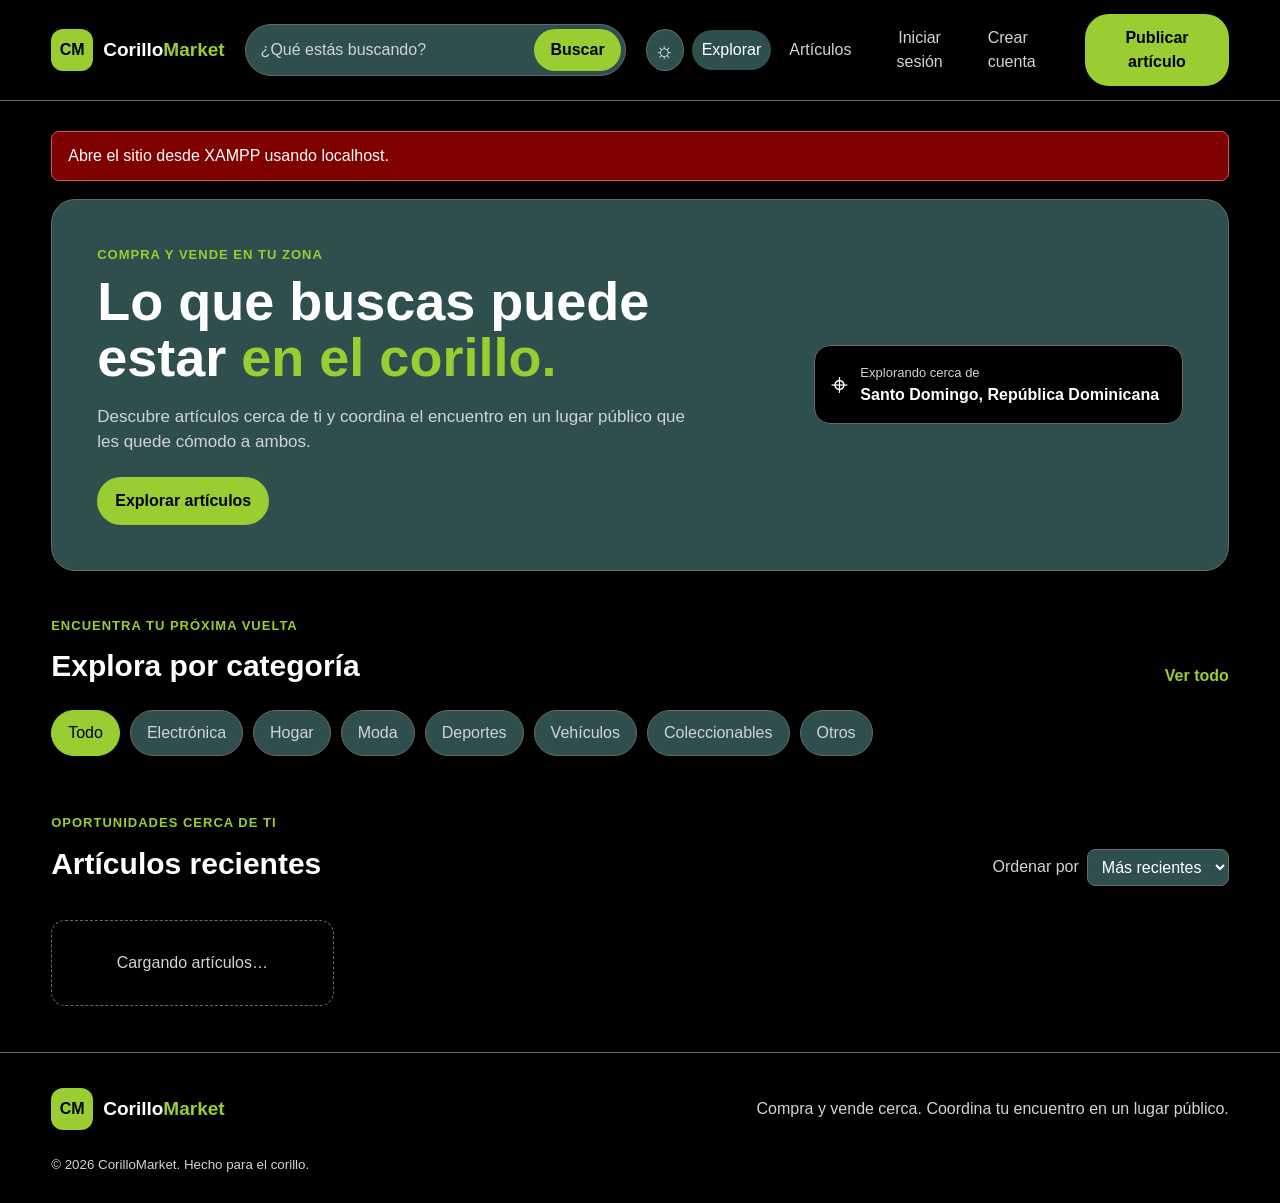
<file: corillomarket main/index.html>
<!DOCTYPE html>
<html lang="es">
<head>
    <meta charset="UTF-8">
    <meta name="viewport" content="width=device-width, initial-scale=1.0">
    <meta name="description" content="Compra y vende artículos cerca de ti. Coordina tu encuentro en un lugar público.">
    <title>CorilloMarket | Compra y vende cerca</title>
    <script src="public/front/js/rutas.js" data-pagina="inicio" defer></script>


</head>
<body class="cm-page">
    <header class="cm-header">
        <a class="cm-brand" href="#" data-ruta="inicio" aria-label="CorilloMarket, inicio">
            <span class="cm-brand-mark" aria-hidden="true">CM</span>
            <span class="cm-brand-name">Corillo<span class="cm-brand-name-accent">Market</span></span>
        </a>

        <form class="cm-search" id="cm-search-form" role="search">
            <label class="cm-visually-hidden" for="cm-search-query">Buscar artículos</label>
            <input
                class="cm-search-input"
                id="cm-search-query"
                name="q"
                type="search"
                placeholder="¿Qué estás buscando?"
            >
            <button class="cm-button cm-button-search" type="submit">Buscar</button>
        </form>

        <nav class="cm-navigation" aria-label="Navegación principal">
            <button
                class="cm-theme-toggle"
                type="button"
                data-theme-toggle
                aria-label="Cambiar tema"
                aria-pressed="false"
                title="Cambiar a modo claro"
            >
                <span class="cm-theme-toggle-icon" data-theme-icon aria-hidden="true">☼</span>
            </button>
            <a
                class="cm-navigation-link cm-navigation-link-active"
                href="#" data-ruta="inicio"
                aria-current="page"
            >Explorar</a>
            <a class="cm-navigation-link" href="#cm-listings">Artículos</a>
            <button
                class="cm-navigation-link cm-navigation-button"
                type="button"
                data-open-login
            >Iniciar sesión</button>
            <a class="cm-navigation-link" href="#" data-ruta="registro">Crear cuenta</a>
            <button
                class="cm-button cm-button-primary"
                type="button"
                data-open-listing
            >Publicar artículo</button>
            <div class="cm-account" data-account-area hidden>
                <span class="cm-account-name" data-account-name></span>
                <span class="cm-account-count" data-account-count></span>
                <a class="cm-navigation-link" href="#" data-ruta="chats">Mensajes <span data-chat-count>0</span></a>
                <button class="cm-navigation-button" type="button" data-logout>
                    Cerrar sesión
                </button>
            </div>
        </nav>
    </header>

    <main class="cm-main">
        <p class="cm-notice" id="cm-notice" role="status" aria-live="polite" hidden></p>

        <section class="cm-intro" aria-labelledby="cm-intro-title">
            <div class="cm-intro-copy">
                <p class="cm-eyebrow">Compra y vende en tu zona</p>
                <h1 class="cm-intro-title" id="cm-intro-title">
                    Lo que buscas puede estar
                    <span class="cm-intro-title-accent">en el corillo.</span>
                </h1>
                <p class="cm-intro-description">
                    Descubre artículos cerca de ti y coordina el encuentro en un lugar público
                    que les quede cómodo a ambos.
                </p>
                <a class="cm-button cm-button-primary" href="#cm-listings">
                    Explorar artículos
                </a>
            </div>

            <aside class="cm-location" id="cm-location" aria-label="Ubicación seleccionada">
                <span class="cm-location-icon" aria-hidden="true">⌖</span>
                <div class="cm-location-details">
                    <p class="cm-location-label">Explorando cerca de</p>
                    <p class="cm-location-name">Santo Domingo, República Dominicana</p>
                </div>
            </aside>
        </section>

        <section class="cm-categories" aria-labelledby="cm-categories-title">
            <div class="cm-section-heading">
                <div>
                    <p class="cm-eyebrow">Encuentra tu próxima vuelta</p>
                    <h2 class="cm-section-heading-title" id="cm-categories-title">
                        Explora por categoría
                    </h2>
                </div>
                <a class="cm-text-link" href="#cm-listings">Ver todo</a>
            </div>

            <nav
                class="cm-category-list"
                aria-label="Categorías de artículos"
                data-category-list
            >
                <button
                    class="cm-category-chip cm-category-chip-selected"
                    type="button"
                    data-category="Todas"
                    aria-current="true"
                >Todo</button>
                <button class="cm-category-chip" type="button" data-category="Electrónica">
                    Electrónica
                </button>
                <button class="cm-category-chip" type="button" data-category="Hogar">Hogar</button>
                <button class="cm-category-chip" type="button" data-category="Moda">Moda</button>
                <button class="cm-category-chip" type="button" data-category="Deportes">
                    Deportes
                </button>
                <button class="cm-category-chip" type="button" data-category="Vehículos">
                    Vehículos
                </button>
                <button class="cm-category-chip" type="button" data-category="Coleccionables">
                    Coleccionables
                </button>
                <button class="cm-category-chip" type="button" data-category="Otros">Otros</button>
            </nav>
        </section>

        <section class="cm-listings" id="cm-listings" aria-labelledby="cm-listings-title">
            <div class="cm-section-heading">
                <div>
                    <p class="cm-eyebrow">Oportunidades cerca de ti</p>
                    <h2 class="cm-section-heading-title" id="cm-listings-title">
                        Artículos recientes
                    </h2>
                </div>
                <label class="cm-sort" for="cm-sort-order">
                    Ordenar por
                    <select class="cm-sort-select" id="cm-sort-order" name="ordenar">
                        <option value="recientes">Más recientes</option>
                        <option value="menor-precio">Menor precio</option>
                        <option value="mayor-precio">Mayor precio</option>
                    </select>
                </label>
            </div>

            <div class="cm-product-grid" id="cm-product-grid" aria-live="polite">
                <p class="cm-empty-state">Cargando artículos…</p>
            </div>
        </section>

    </main>

    <footer class="cm-footer">
        <a class="cm-brand cm-brand-footer" href="#" data-ruta="inicio" aria-label="CorilloMarket, inicio">
            <span class="cm-brand-mark" aria-hidden="true">CM</span>
            <span class="cm-brand-name">Corillo<span class="cm-brand-name-accent">Market</span></span>
        </a>
        <p class="cm-footer-description">
            Compra y vende cerca. Coordina tu encuentro en un lugar público.
        </p>
        <small class="cm-footer-copyright">
            &copy; 2026 CorilloMarket. Hecho para el corillo.
        </small>
    </footer>

    <dialog class="cm-dialog" id="cm-login-dialog" aria-labelledby="cm-login-title">
        <div class="cm-dialog-content">
            <div class="cm-dialog-heading">
                <div>
                    <p class="cm-eyebrow">Qué bueno verte</p>
                    <h2 class="cm-dialog-title" id="cm-login-title">Inicia sesión</h2>
                </div>
                <button
                    class="cm-dialog-close"
                    type="button"
                    data-close-login
                    aria-label="Cerrar ventana"
                >&times;</button>
            </div>
            <p class="cm-form-message" data-login-message role="alert" hidden></p>
            <form class="cm-form" id="cm-login-form">
                <label class="cm-form-label" for="cm-login-cedula">Cédula</label>
                <input
                    class="cm-form-input"
                    id="cm-login-cedula"
                    name="cedula"
                    type="text"
                    inputmode="numeric"
                    autocomplete="username"
                    required
                >
                <label class="cm-form-label" for="cm-login-password">Contraseña</label>
                <input
                    class="cm-form-input"
                    id="cm-login-password"
                    name="password"
                    type="password"
                    autocomplete="current-password"
                    required
                >
                <button class="cm-button cm-button-primary cm-form-submit" type="submit">
                    Entrar
                </button>
            </form>
            <p class="cm-form-footer">
                ¿No tienes cuenta? <a class="cm-text-link" href="#" data-ruta="registro">Regístrate</a>
            </p>
            <p class="cm-form-note">Demo local: cuentas, artículos y mensajes se comparten entre navegadores en esta computadora. El servidor los guarda temporalmente fuera de la carpeta pública hasta conectar una base de datos.</p>
        </div>
    </dialog>

    <dialog class="cm-dialog" id="cm-listing-dialog" aria-labelledby="cm-listing-dialog-title">
        <div class="cm-dialog-content">
            <div class="cm-dialog-heading">
                <div>
                    <p class="cm-eyebrow">Comparte con el corillo</p>
                    <h2 class="cm-dialog-title" id="cm-listing-dialog-title">Publicar artículo</h2>
                </div>
                <button
                    class="cm-dialog-close"
                    type="button"
                    data-close-listing
                    aria-label="Cerrar ventana"
                >&times;</button>
            </div>
            <p class="cm-form-note">
                Puedes tener hasta cinco artículos publicados. Llevas
                <span data-dialog-count>0</span> de 5.
            </p>
            <p class="cm-form-message" data-listing-message role="alert" hidden></p>
            <form class="cm-form" id="cm-listing-form">
                <label class="cm-form-label" for="cm-listing-title">Nombre del artículo</label>
                <input
                    class="cm-form-input"
                    id="cm-listing-title"
                    name="title"
                    type="text"
                    maxlength="80"
                    required
                >
                <label class="cm-form-label" for="cm-listing-category">Categoría</label>
                <select class="cm-form-input" id="cm-listing-category" name="category" required>
                    <option value="">Elige una categoría</option>
                    <option>Electrónica</option>
                    <option>Hogar</option>
                    <option>Moda</option>
                    <option>Deportes</option>
                    <option>Vehículos</option>
                    <option>Coleccionables</option>
                    <option>Otros</option>
                </select>
                <label class="cm-form-label" for="cm-listing-price">
                    Precio en pesos dominicanos
                </label>
                <input
                    class="cm-form-input"
                    id="cm-listing-price"
                    name="price"
                    type="number"
                    min="1"
                    step="1"
                    required
                >
                <label class="cm-form-label" for="cm-listing-description">Descripción</label>
                <textarea
                    class="cm-form-input cm-form-textarea"
                    id="cm-listing-description"
                    name="description"
                    maxlength="500"
                    rows="4"
                    required
                ></textarea>
                <button class="cm-button cm-button-primary cm-form-submit" type="submit">
                    Publicar artículo
                </button>
            </form>
        </div>
    </dialog>
</body>
</html>
</file>
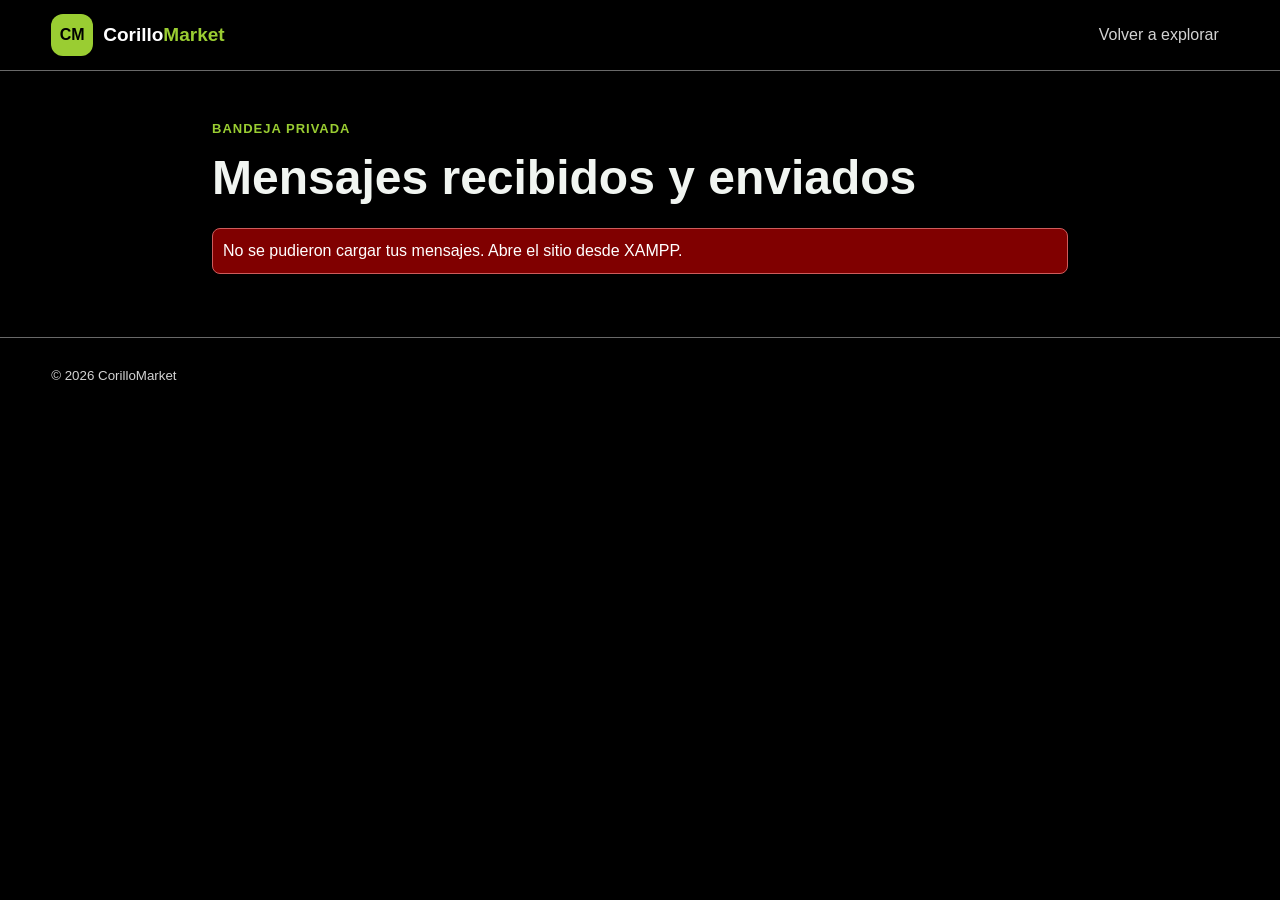
<file: corillomarket main/public/front/chats.html>
<!DOCTYPE html>
<html lang="es">
<head>
    <meta charset="UTF-8">
    <meta name="viewport" content="width=device-width, initial-scale=1.0">
    <title>Mensajes | CorilloMarket</title>
    <script src="js/rutas.js" data-pagina="chats" defer></script>


</head>
<body class="cm-page">
    <header class="cm-header cm-header-simple">
        <a class="cm-brand" href="#" data-ruta="inicio">
            <span class="cm-brand-mark">CM</span>
            <span class="cm-brand-name">Corillo<span class="cm-brand-name-accent">Market</span></span>
        </a>
        <a class="cm-navigation-link" href="#" data-ruta="inicio">Volver a explorar</a>
    </header>

    <main class="cm-product-page">
        <p class="cm-eyebrow">Bandeja privada</p>
        <h1 class="cm-detail-title">Mensajes recibidos y enviados</h1>
        <p id="chats-message" class="cm-form-message" role="status" hidden></p>
        <div id="chat-list" class="cm-chat-list"></div>
    </main>

    <footer class="cm-footer cm-footer-simple">
        <small class="cm-footer-copyright">&copy; 2026 CorilloMarket</small>
    </footer>
</body>
</html>
</file>
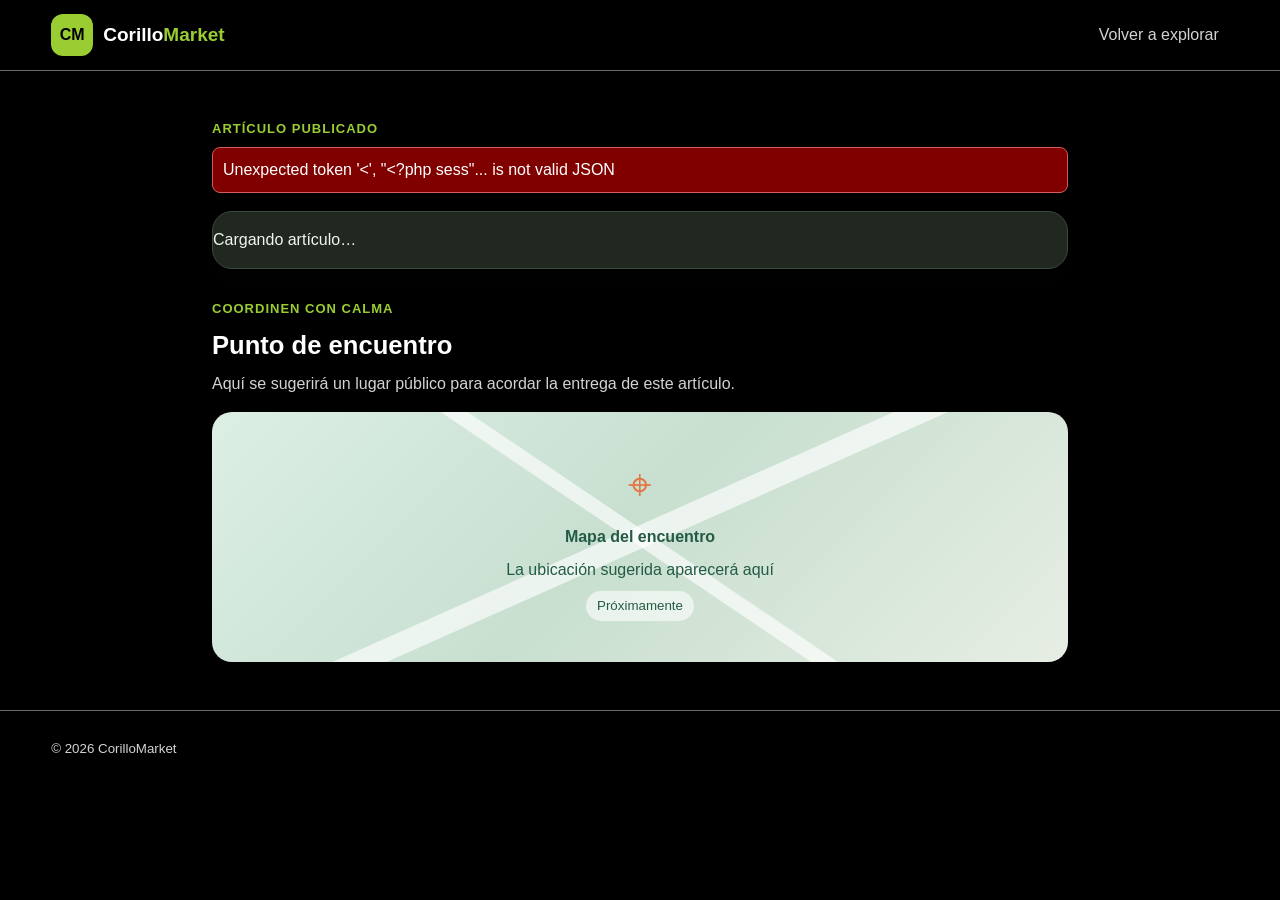
<file: corillomarket main/public/front/producto.html>
<!DOCTYPE html>
<html lang="es">
<head>
    <meta charset="UTF-8">
    <meta name="viewport" content="width=device-width, initial-scale=1.0">
    <title>Artículo | CorilloMarket</title>
    <script src="js/rutas.js" data-pagina="producto" defer></script>


</head>
<body class="cm-page">
    <header class="cm-header cm-header-simple">
        <a class="cm-brand" href="#" data-ruta="inicio">
            <span class="cm-brand-mark">CM</span>
            <span class="cm-brand-name">Corillo<span class="cm-brand-name-accent">Market</span></span>
        </a>
        <a class="cm-navigation-link" href="#" data-ruta="inicio">Volver a explorar</a>
    </header>

    <main class="cm-product-page cm-product-layout">
        <div class="cm-product-column">
            <p class="cm-eyebrow">Artículo publicado</p>
            <p id="product-message" class="cm-form-message" role="alert" hidden></p>
            <article id="product-detail" class="cm-detail-card">
                <p>Cargando artículo…</p>
            </article>
            <section class="cm-map-section" aria-labelledby="map-title">
                <p class="cm-eyebrow">Coordinen con calma</p>
                <h2 class="cm-map-title" id="map-title">Punto de encuentro</h2>
                <p class="cm-map-description">
                    Aquí se sugerirá un lugar público para acordar la entrega de este artículo.
                </p>
                <div class="cm-map-placeholder" aria-label="Espacio reservado para el mapa de encuentros">
                    <span class="cm-map-pin" aria-hidden="true">⌖</span>
                    <strong>Mapa del encuentro</strong>
                    <span>La ubicación sugerida aparecerá aquí</span>
                    <small>Próximamente</small>
                </div>
            </section>
        </div>

        <aside id="chat-panel" class="cm-chat-panel" aria-label="Mensajes privados" hidden>
            <div class="cm-chat-heading">
                <div>
                    <p class="cm-eyebrow">Mensajes privados</p>
                    <h2 id="chat-title">Mensajes</h2>
                </div>
                <button id="chat-back" class="cm-button cm-button-secondary" type="button">← Volver</button>
            </div>
            <div id="chat-messages" class="cm-chat-messages" aria-live="polite"></div>
            <p id="chat-empty" class="cm-chat-empty" hidden>Escribe un mensaje para iniciar la conversación.</p>
            <form id="chat-form" class="cm-chat-form">
                <input
                    id="chat-text"
                    class="cm-form-input"
                    maxlength="1000"
                    placeholder="Escribe un mensaje…"
                    aria-label="Escribe un mensaje"
                    required
                >
                <button class="cm-button cm-button-primary" type="submit">Enviar</button>
            </form>
        </aside>
    </main>

    <footer class="cm-footer cm-footer-simple">
        <small class="cm-footer-copyright">&copy; 2026 CorilloMarket</small>
    </footer>
</body>
</html>
</file>
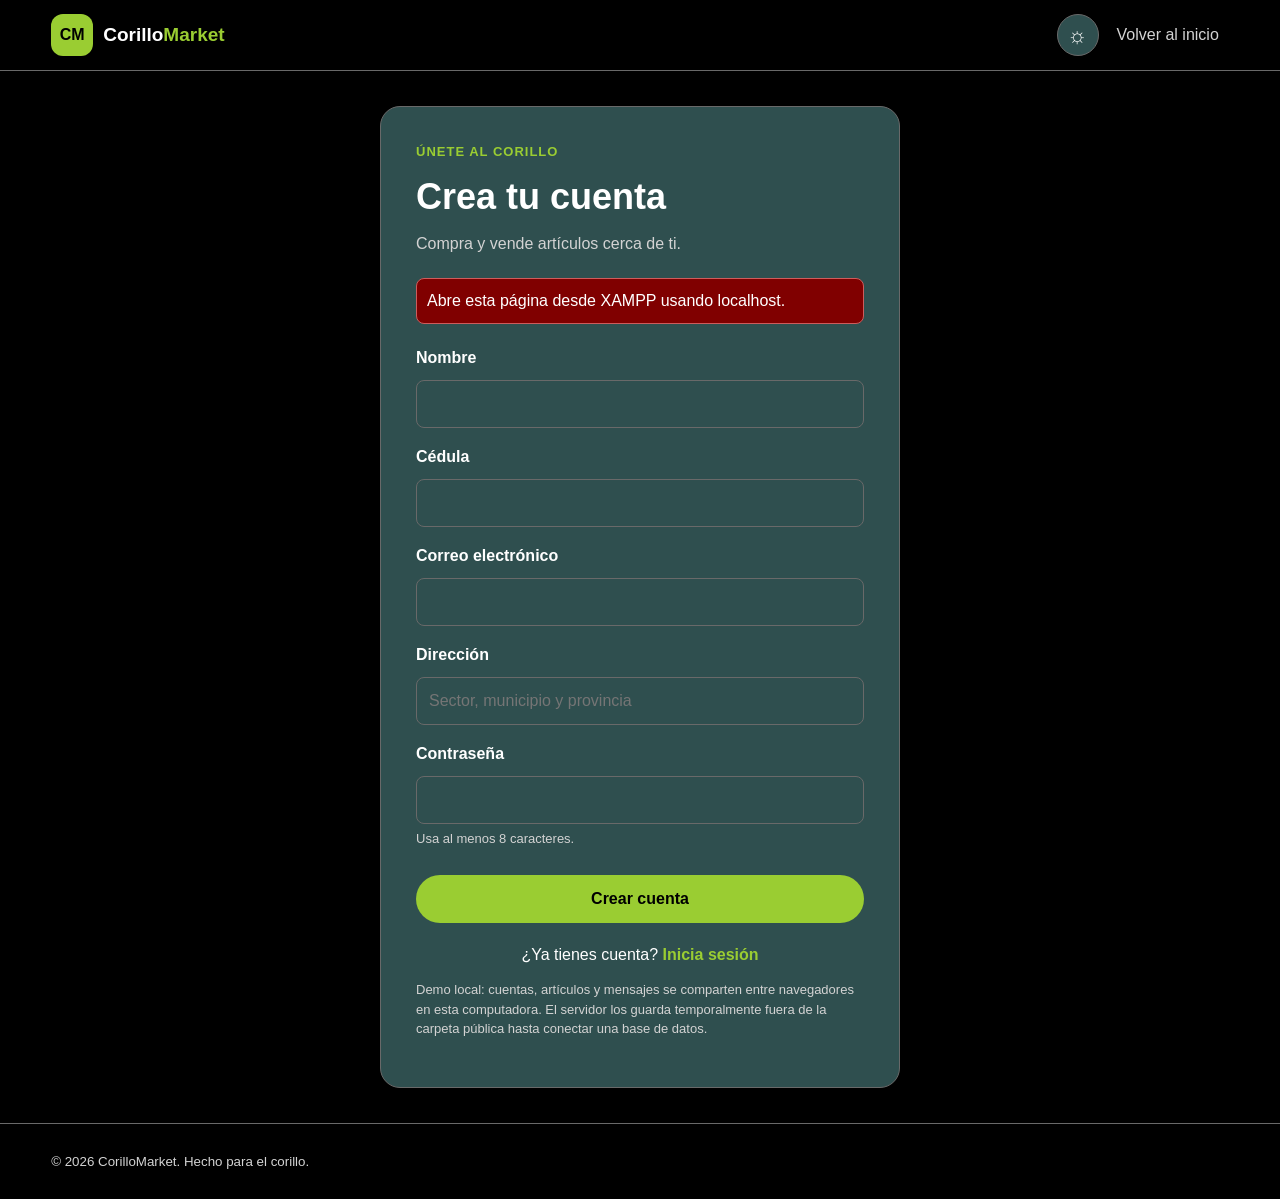
<file: corillomarket main/public/front/registro.html>
<!DOCTYPE html>
<html lang="es">
<head>
    <meta charset="UTF-8">
    <meta name="viewport" content="width=device-width, initial-scale=1.0">
    <meta name="description" content="Crea tu cuenta de CorilloMarket para comprar y vender cerca de ti.">
    <title>Crear cuenta | CorilloMarket</title>
    <script src="js/rutas.js" data-pagina="registro" defer></script>


</head>
<body class="cm-page cm-register-page">
    <header class="cm-header cm-header-simple">
        <a class="cm-brand" href="#" data-ruta="inicio" aria-label="CorilloMarket, inicio">
            <span class="cm-brand-mark" aria-hidden="true">CM</span>
            <span class="cm-brand-name">Corillo<span class="cm-brand-name-accent">Market</span></span>
        </a>
        <nav class="cm-navigation" aria-label="Navegación de cuenta">
            <button
                class="cm-theme-toggle"
                type="button"
                data-theme-toggle
                aria-label="Cambiar tema"
                aria-pressed="false"
                title="Cambiar a modo claro"
            >
                <span class="cm-theme-toggle-icon" data-theme-icon aria-hidden="true">☼</span>
            </button>
            <a class="cm-navigation-link" href="#" data-ruta="inicio">Volver al inicio</a>
        </nav>
    </header>

    <main class="cm-register-main">
        <section class="cm-register-card" aria-labelledby="cm-register-title">
            <p class="cm-eyebrow">Únete al corillo</p>
            <h1 class="cm-register-card-title" id="cm-register-title">Crea tu cuenta</h1>
            <p class="cm-register-card-description">Compra y vende artículos cerca de ti.</p>
            <p class="cm-form-message" id="cm-register-message" role="alert" hidden></p>

            <form class="cm-form" id="cm-register-form">
                <label class="cm-form-label" for="cm-register-name">Nombre</label>
                <input
                    class="cm-form-input"
                    id="cm-register-name"
                    name="name"
                    type="text"
                    autocomplete="name"
                    minlength="2"
                    maxlength="80"
                    required
                >
                <label class="cm-form-label" for="cm-register-cedula">Cédula</label>
                <input
                    class="cm-form-input"
                    id="cm-register-cedula"
                    name="cedula"
                    type="text"
                    inputmode="numeric"
                    autocomplete="username"
                    minlength="9"
                    maxlength="13"
                    required
                >
                <label class="cm-form-label" for="cm-register-correo">Correo electrónico</label>
                <input
                    class="cm-form-input"
                    id="cm-register-correo"
                    name="correo"
                    type="email"
                    autocomplete="email"
                    maxlength="150"
                    required
                >
                <label class="cm-form-label" for="cm-register-direccion">Dirección</label>
                <input
                    class="cm-form-input"
                    id="cm-register-direccion"
                    name="direccion"
                    type="text"
                    autocomplete="street-address"
                    maxlength="160"
                    placeholder="Sector, municipio y provincia"
                    required
                >                <label class="cm-form-label" for="cm-register-password">Contraseña</label>
                <input
                    class="cm-form-input"
                    id="cm-register-password"
                    name="password"
                    type="password"
                    autocomplete="new-password"
                    minlength="8"
                    required
                >
                <p class="cm-form-hint">Usa al menos 8 caracteres.</p>
                <button class="cm-button cm-button-primary cm-form-submit" type="submit">
                    Crear cuenta
                </button>
            </form>

            <p class="cm-form-footer">
                ¿Ya tienes cuenta? <a class="cm-text-link" href="#" data-ruta="login">Inicia sesión</a>
            </p>
            <p class="cm-form-note">Demo local: cuentas, artículos y mensajes se comparten entre navegadores en esta computadora. El servidor los guarda temporalmente fuera de la carpeta pública hasta conectar una base de datos.</p>
        </section>
    </main>

    <footer class="cm-footer cm-footer-simple">
        <small class="cm-footer-copyright">&copy; 2026 CorilloMarket. Hecho para el corillo.</small>
    </footer>
</body>
</html>
</file>
